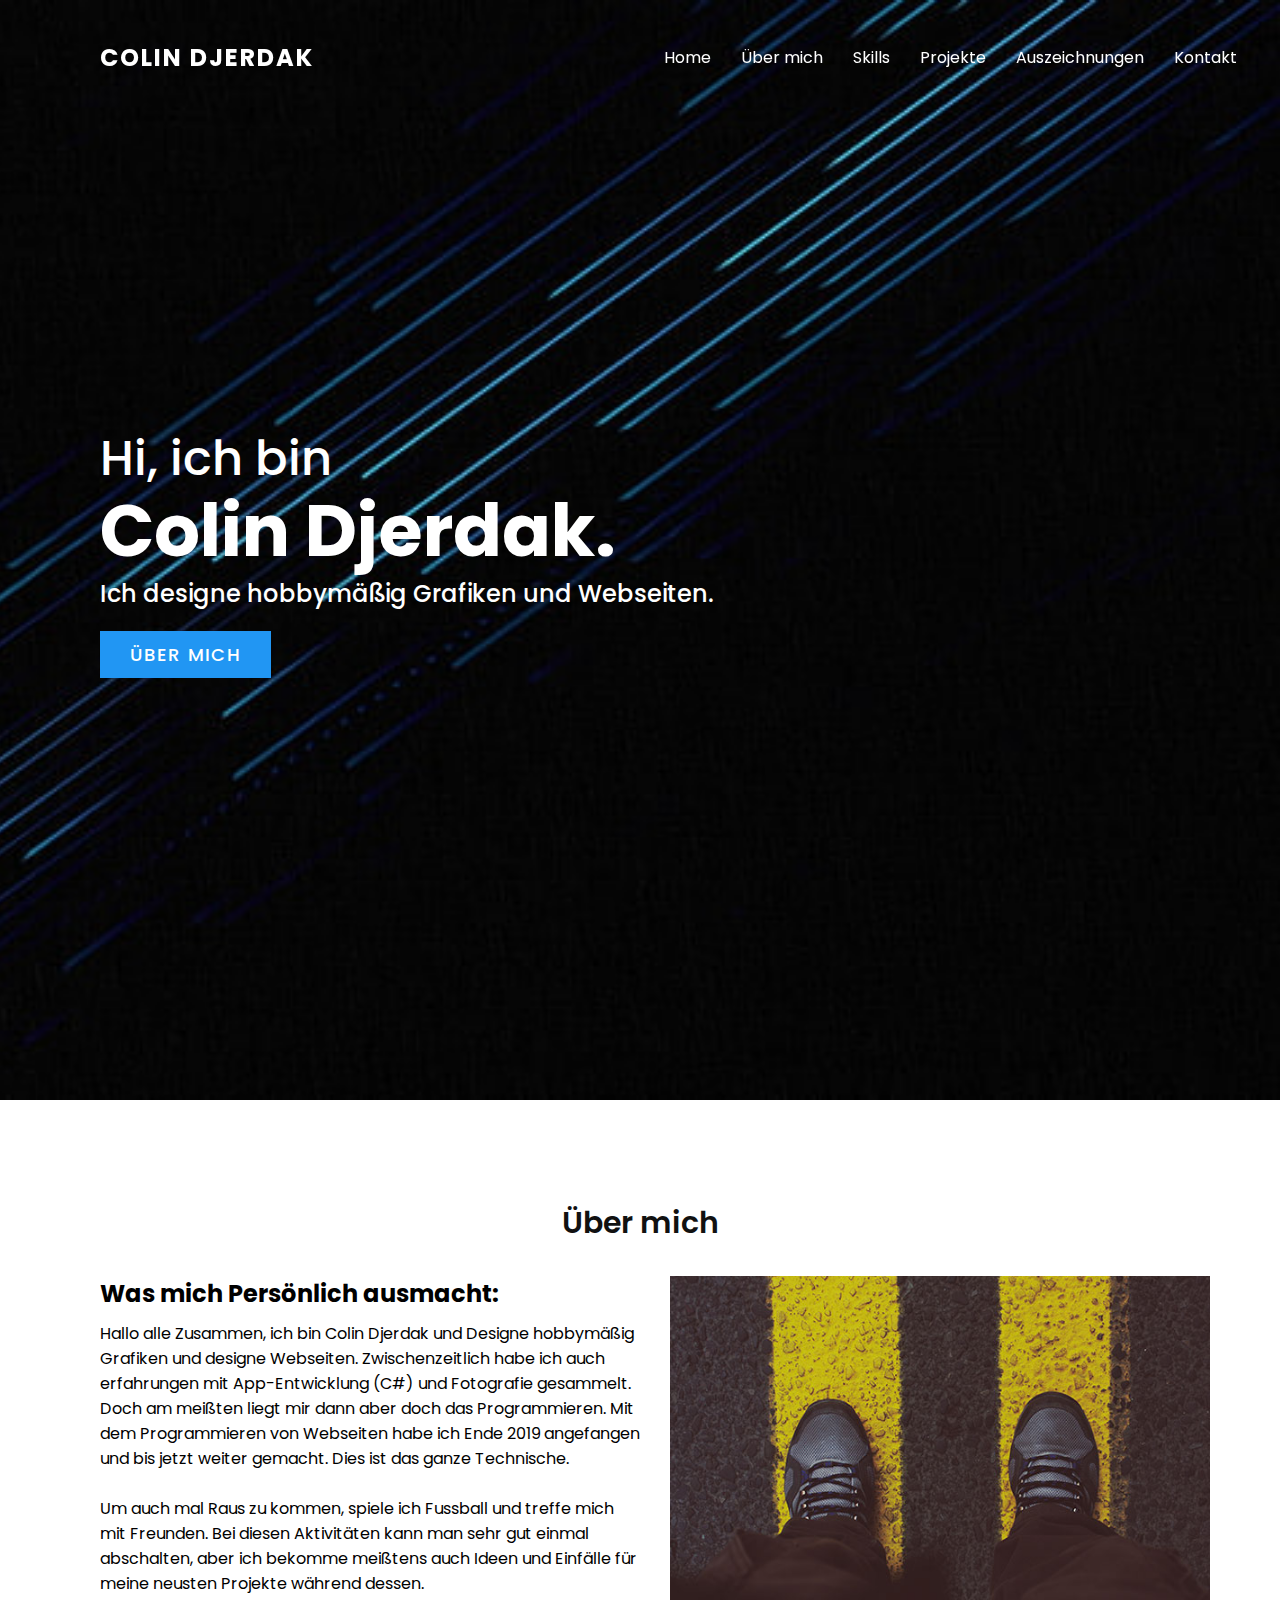
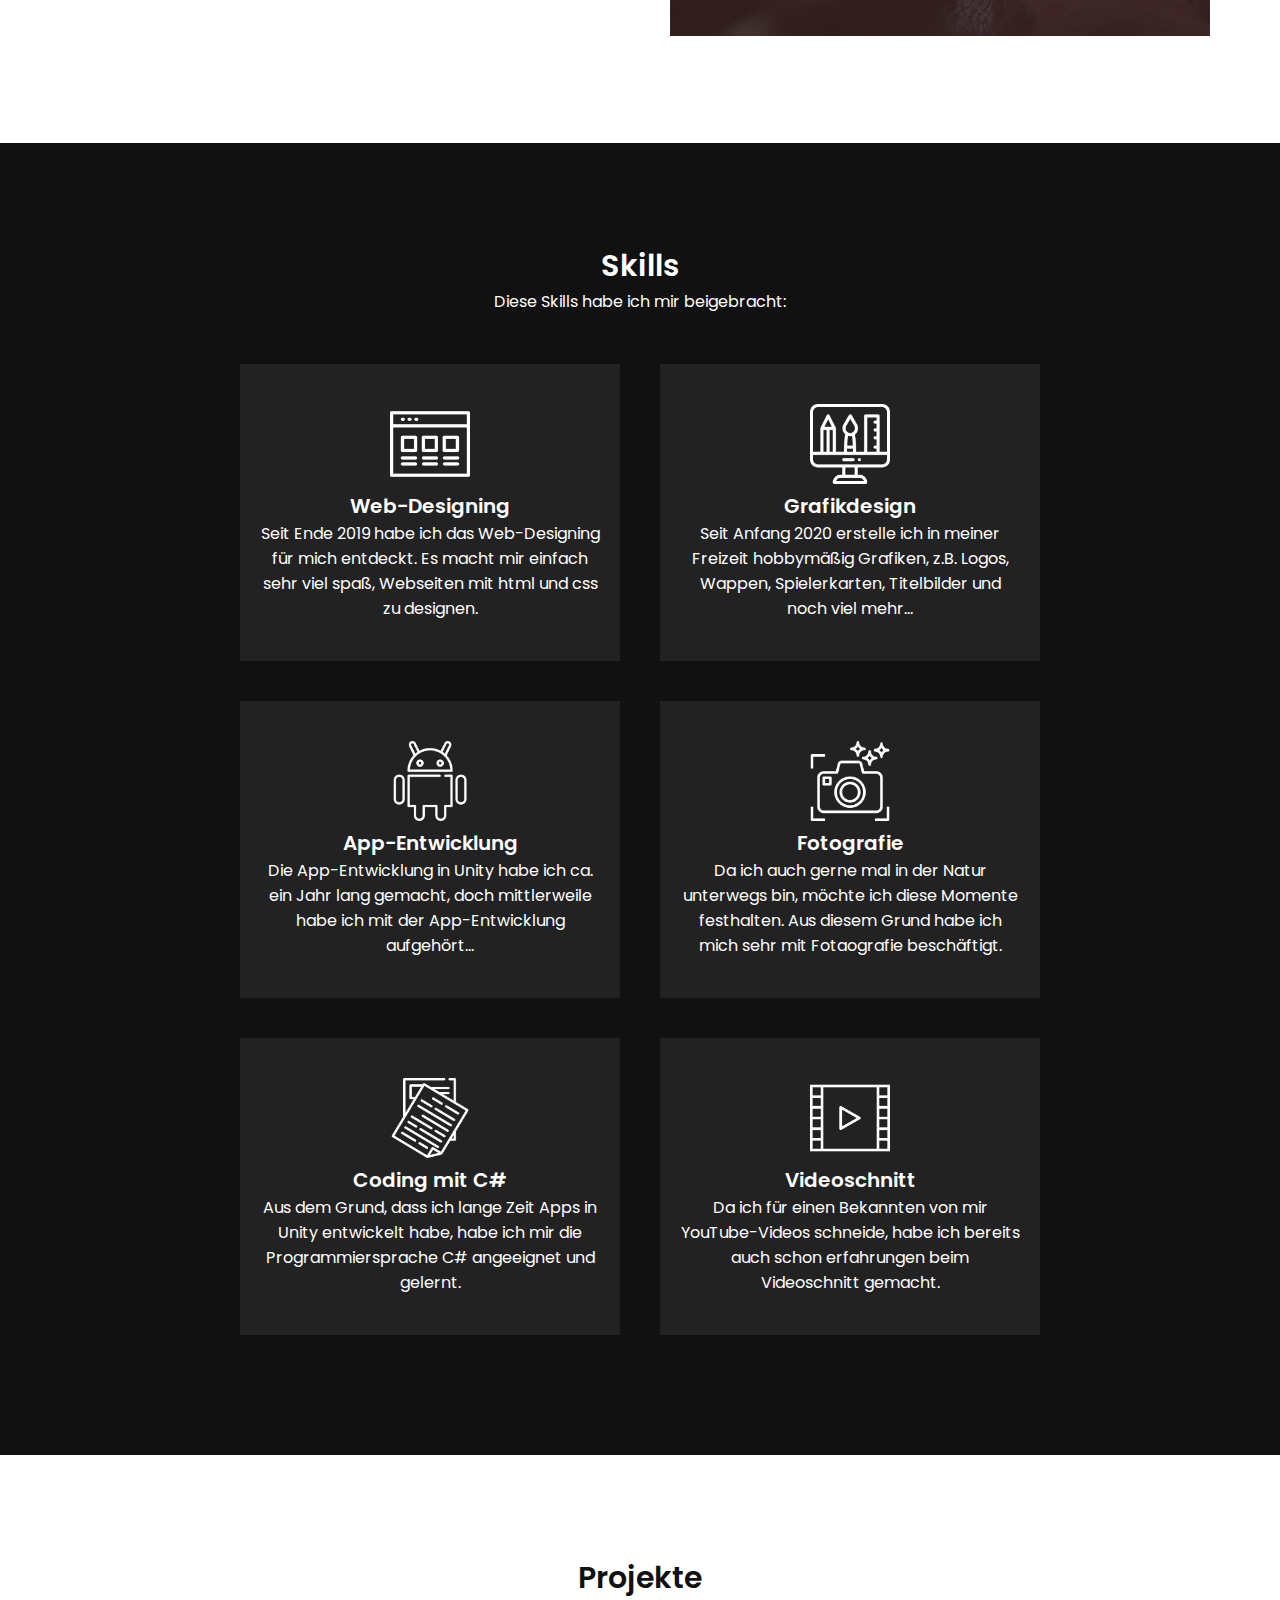
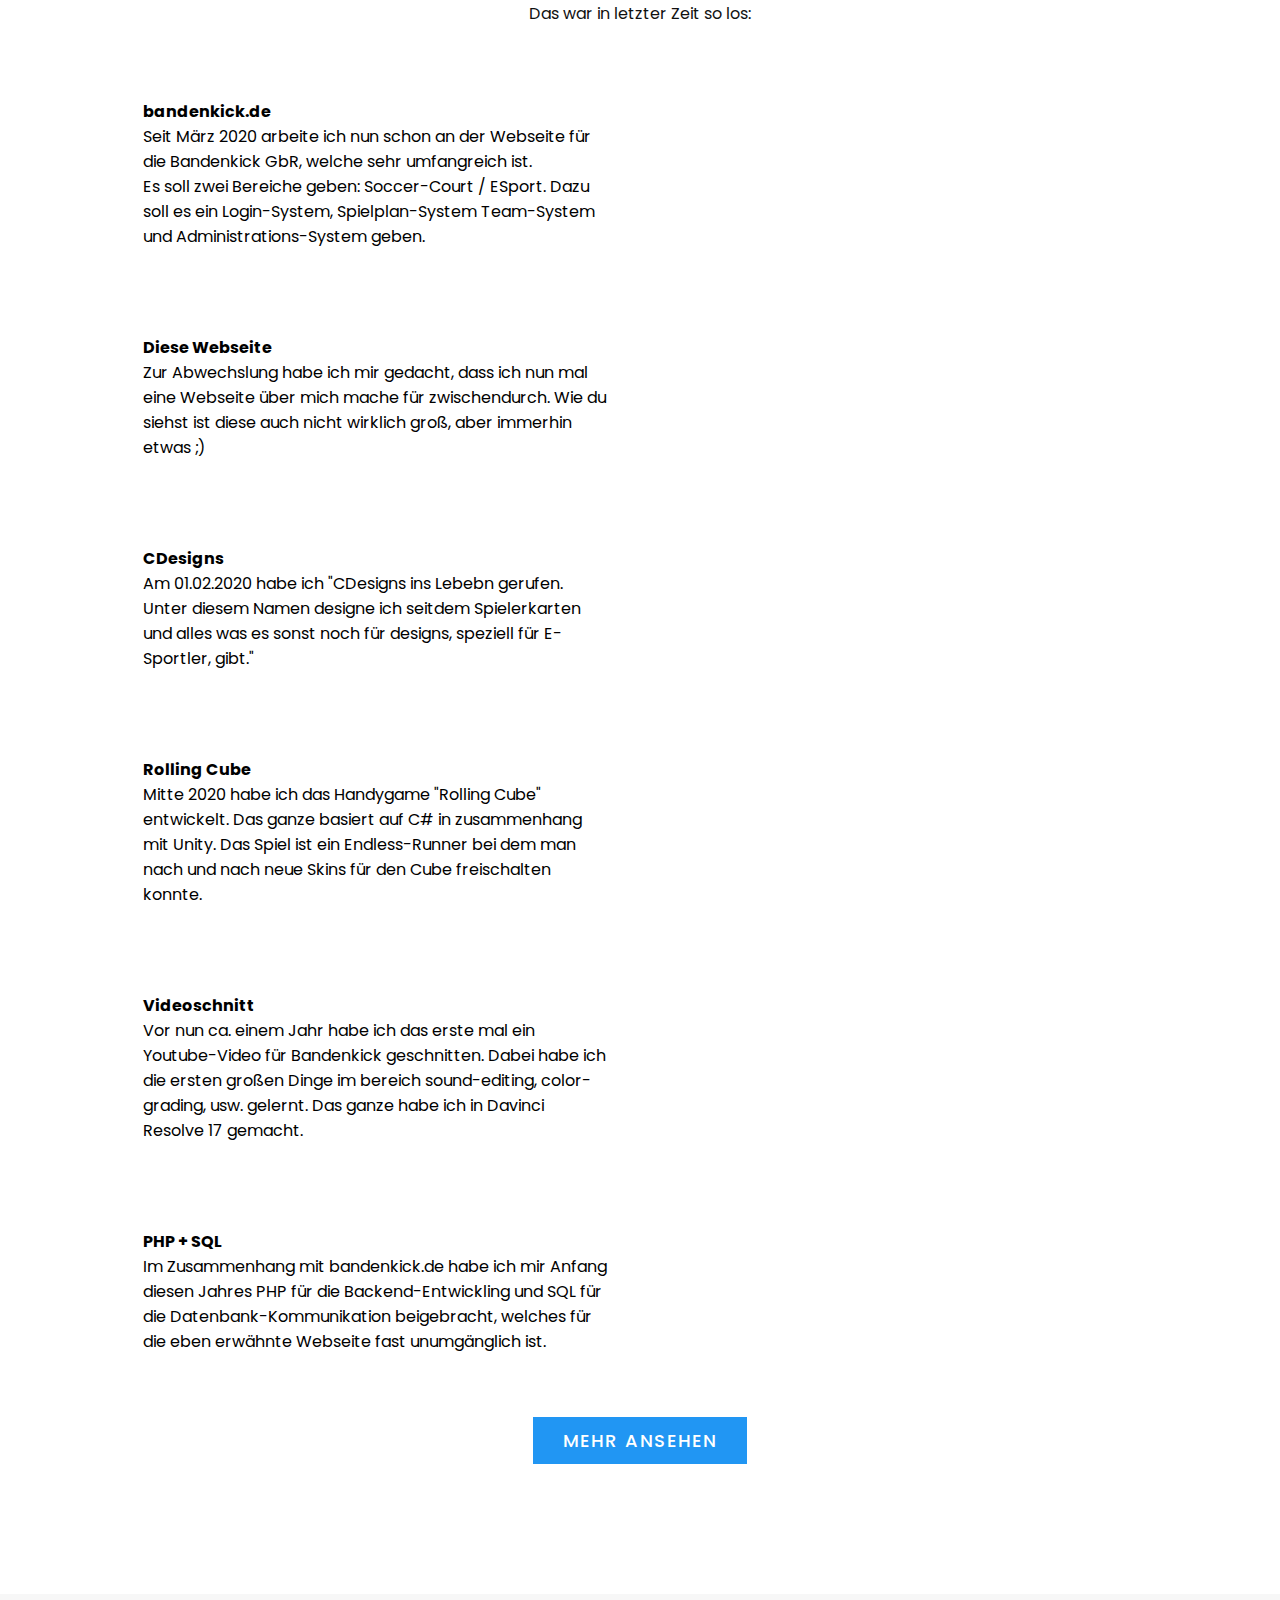
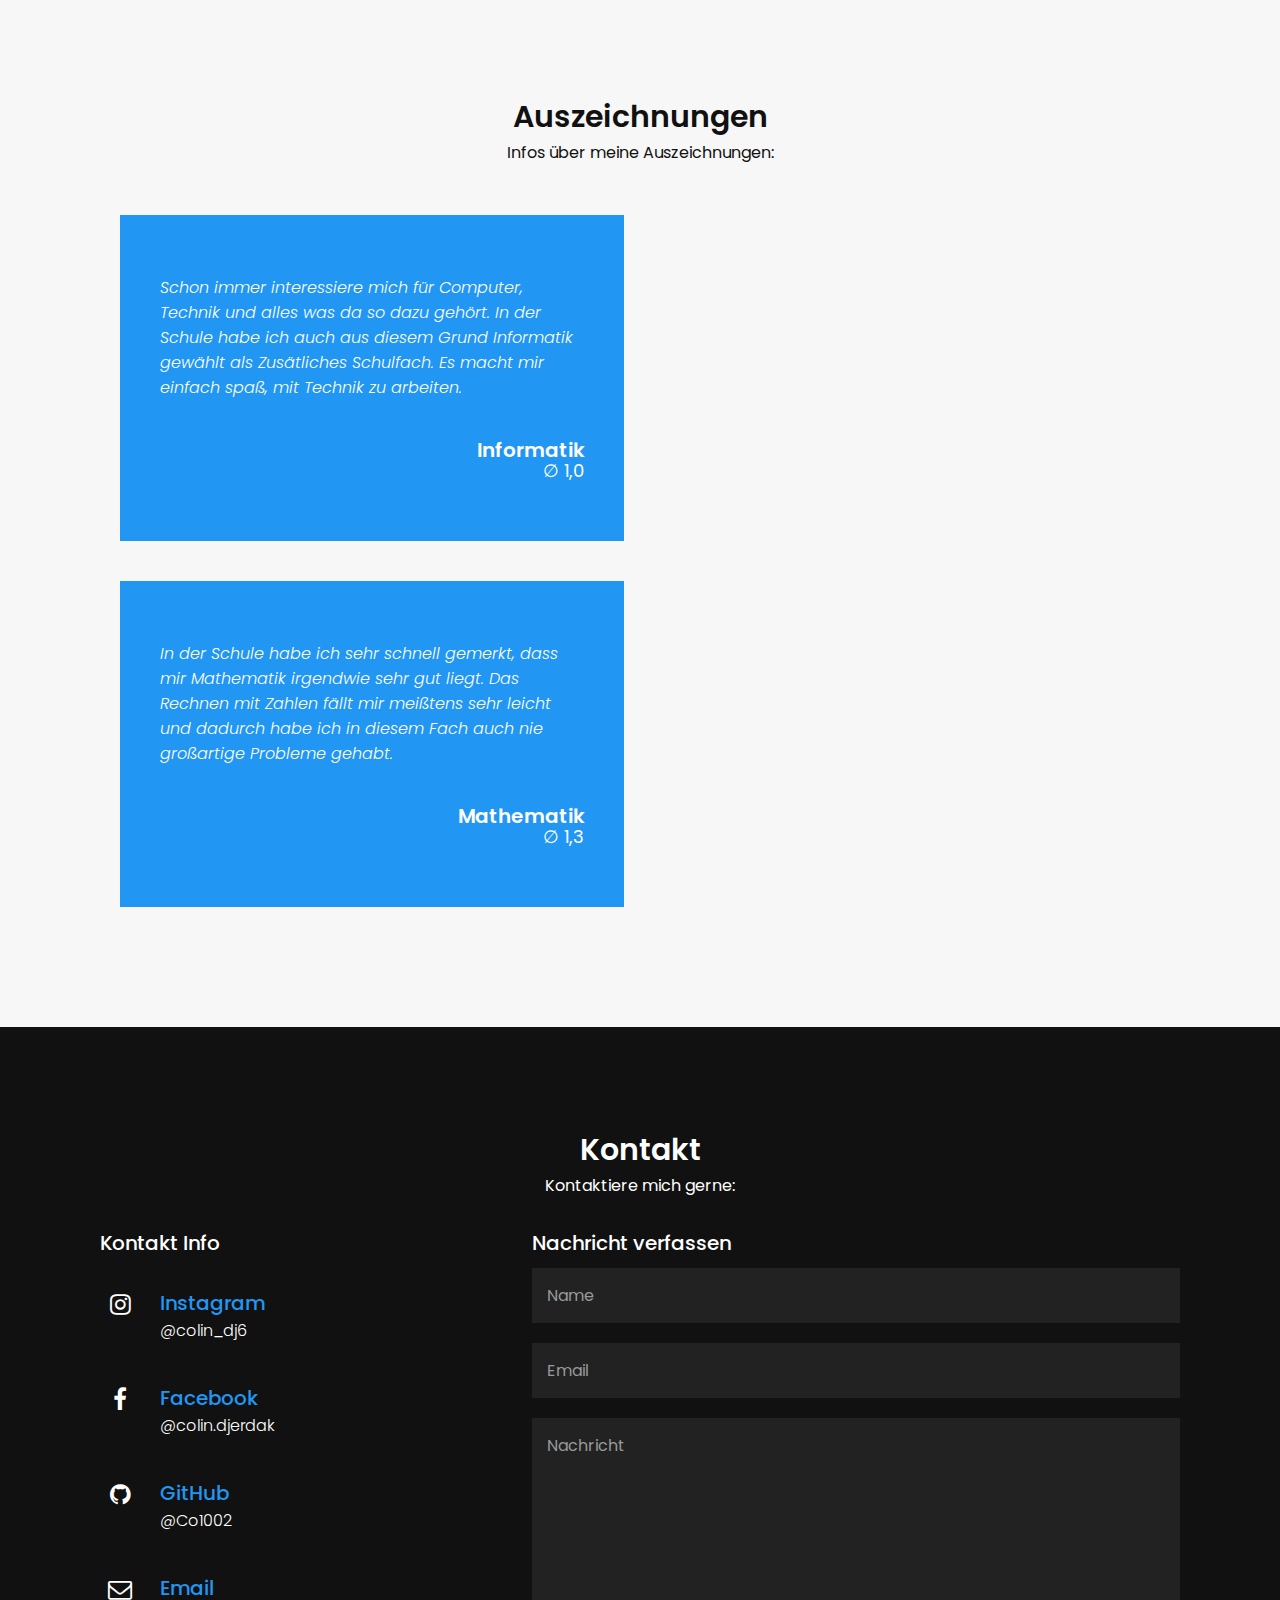
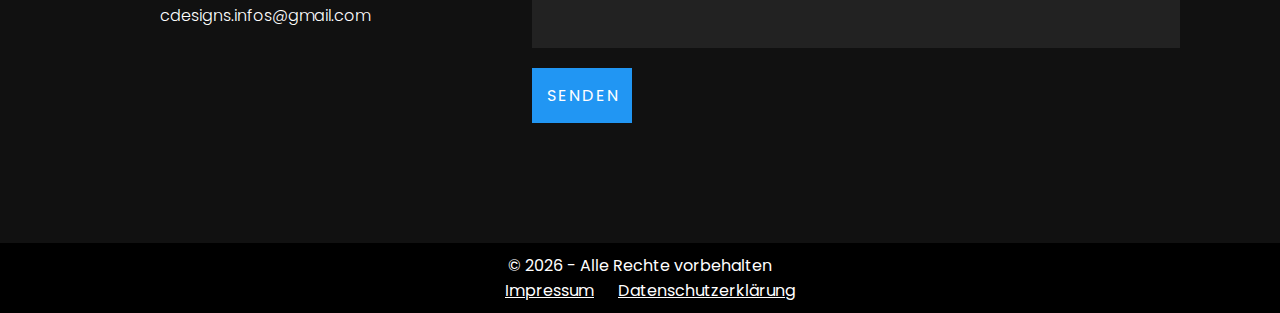
<file: index.html>
<!DOCTYPE html>

<html lang="de">

<head>
    <meta name="viewport" content="width=device-width, initial-scale=1.0">
    <meta charset="UTF-8">
    <title>CDesigns</title>
    <link rel="stylesheet" href="https://stackpath.bootstrapcdn.com/font-awesome/4.7.0/css/font-awesome.min.css" integrity="sha384-wvfXpqpZZVQGK6TAh5PVlGOfQNHSoD2xbE+QkPxCAFlNEevoEH3Sl0sibVcOQVnN" crossorigin="anonym">
    <link rel="stylesheet" href="style2.css">
    <link rel="shortcut icon" type="image/x-icon" href="Cdesigns Wappen.png">
</head>

<body>
    <header>
        <a href="#" class="logo">Colin Djerdak</a>
        <div class="toggle" onclick="toggleMenu();"></div>
        <ul class="menu">
            <li><a href="#home" onclick="toggleMenu();">Home</a></li>
            <li><a href="#about" onclick="toggleMenu();">Über mich</a></li>
            <li><a href="#services" onclick="toggleMenu();">Skills</a></li>
            <li><a href="#work" onclick="toggleMenu();">Projekte</a></li>
            <li><a href="#testimonial" onclick="toggleMenu();">Auszeichnungen</a></li>
            <li><a href="#contact" onclick="toggleMenu();">Kontakt</a></li>
        </ul>
    </header>
    <section class="banner" id="home">
        <div class="textBx">
            <h2>Hi, ich bin<br><span>Colin Djerdak.</span></h2>
            <h3>Ich designe hobbymäßig Grafiken und Webseiten.</h3>
            <a href="#about" class="btn">Über mich</a>
        </div>
    </section>
    <section class="about" id="about">
        <div class="heading">
            <h2>Über mich</h2>
        </div>
        <div class="content">
            <div class="contentBx w50">
                <h3>Was mich Persönlich ausmacht:</h3>
                <p>Hallo alle Zusammen, ich bin Colin Djerdak und Designe hobbymäßig Grafiken und designe Webseiten. Zwischenzeitlich habe ich auch erfahrungen mit App-Entwicklung (C#) und Fotografie gesammelt. Doch am meißten liegt mir dann aber doch das Programmieren. Mit dem Programmieren von Webseiten habe ich Ende 2019 angefangen und bis jetzt weiter gemacht. Dies ist das ganze Technische.<br><br>Um auch mal Raus zu kommen, spiele ich Fussball und treffe mich mit Freunden. Bei diesen Aktivitäten kann man sehr gut einmal abschalten, aber ich bekomme meißtens auch Ideen und Einfälle für meine neusten Projekte während dessen. </p>
            </div>
            <div class="w50">
                <img src="img1.jpg" class="img">
            </div>
        </div>
    </section>

    <section class="services" id="services">
        <div class="heading white">
            <h2>Skills</h2>
            <p>Diese Skills habe ich mir beigebracht:</p>
        </div>
        <div class="content">
            <div class="servicesBx">
                <img src="icon2.png">
                <h2>Web-Designing</h2>
                <p>Seit Ende 2019 habe ich das Web-Designing für mich entdeckt. Es macht mir einfach sehr viel spaß, Webseiten mit html und css zu designen.</p>
            </div>
            <div class="servicesBx">
                <img src="icon1.png">
                <h2>Grafikdesign</h2>
                <p>Seit Anfang 2020 erstelle ich in meiner Freizeit hobbymäßig Grafiken, z.B. Logos, Wappen, Spielerkarten, Titelbilder und noch viel mehr...</p>
            </div>
            <div class="servicesBx">
                <img src="icon3.png">
                <h2>App-Entwicklung</h2>
                <p>Die App-Entwicklung in Unity habe ich ca. ein Jahr lang gemacht, doch mittlerweile habe ich mit der App-Entwicklung aufgehört...</p>
            </div>
            <div class="servicesBx">
                <img src="icon4.png">
                <h2>Fotografie</h2>
                <p>Da ich auch gerne mal in der Natur unterwegs bin, möchte ich diese Momente festhalten. Aus diesem Grund habe ich mich sehr mit Fotaografie beschäftigt.</p>
            </div>
            <div class="servicesBx">
                <img src="icon5.png">
                <h2>Coding mit C#</h2>
                <p>Aus dem Grund, dass ich lange Zeit Apps in Unity entwickelt habe, habe ich mir die Programmiersprache C# angeeignet und gelernt.</p>
            </div>
            <div class="servicesBx">
                <img src="icon6.png">
                <h2>Videoschnitt</h2>
                <p>Da ich für einen Bekannten von mir YouTube-Videos schneide, habe ich bereits auch schon erfahrungen beim Videoschnitt gemacht.</p>
            </div>
        </div>
    </section>

    <section class="work" id="work">
        <div class="heading">
            <h2>Projekte</h2>
            <p>Das war in letzter Zeit so los:</p>
        </div>
        <div class="content">
            <div class="workBx">
                <h4>bandenkick.de</h4>
                <p>Seit März 2020 arbeite ich nun schon an der Webseite für die Bandenkick GbR, welche sehr umfangreich ist. <br>Es soll zwei Bereiche geben: Soccer-Court / ESport. Dazu soll es ein Login-System, Spielplan-System Team-System und Administrations-System geben.</p>
            </div>
            <br>
            <div class="workBx">
                <h4>Diese Webseite</h4>
                <p>Zur Abwechslung habe ich mir gedacht, dass ich nun mal eine Webseite über mich mache für zwischendurch. Wie du siehst ist diese auch nicht wirklich groß, aber immerhin etwas ;)</p>
            </div>
            <br>
            <div class="workBx">
                <h4>CDesigns</h4>
                <p>Am 01.02.2020 habe ich "CDesigns ins Lebebn gerufen. Unter diesem Namen designe ich seitdem Spielerkarten und alles was es sonst noch für designs, speziell für E-Sportler, gibt."</p>
            </div>
            <br>
            <div class="workBx">
                <h4>Rolling Cube</h4>
                <p>Mitte 2020 habe ich das Handygame "Rolling Cube" entwickelt. Das ganze basiert auf C# in zusammenhang mit Unity. Das Spiel ist ein Endless-Runner bei dem man nach und nach neue Skins für den Cube freischalten konnte.</p>
            </div>
            <br>
            <div class="workBx">
                <h4>Videoschnitt</h4>
                <p>Vor nun ca. einem Jahr habe ich das erste mal ein Youtube-Video für Bandenkick geschnitten. Dabei habe ich die ersten großen Dinge im bereich sound-editing, color-grading, usw. gelernt. Das ganze habe ich in Davinci Resolve 17 gemacht.</p>
            </div>
            <br>
            <div class="workBx">
                <h4>PHP + SQL</h4>
                <p>Im Zusammenhang mit bandenkick.de habe ich mir Anfang diesen Jahres PHP für die Backend-Entwickling und SQL für die Datenbank-Kommunikation beigebracht, welches für die eben erwähnte Webseite fast unumgänglich ist.</p>
            </div>
        </div>
        <div class="heading">
            <a href="http://instagram.com/cdesigns06" class="btn" target="_blank">Mehr Ansehen</a>
        </div>
    </section>

    <section class="testimonial" id="testimonial">
        <div class="heading">
            <h2>Auszeichnungen</h2>
            <p>Infos über meine Auszeichnungen:</p>
        </div>
        <div class="content">
            <div class="testimonialBx">
                <p>Schon immer interessiere mich für Computer, Technik und alles was da so dazu gehört. In der Schule habe ich auch aus diesem Grund Informatik gewählt als Zusätliches Schulfach. Es macht mir einfach spaß, mit Technik zu arbeiten.</p>
                <h3>Informatik<br><span>&empty; 1,0</span></h3>
            </div>
            <div class="testimonialBx">
                <p>In der Schule habe ich sehr schnell gemerkt, dass mir Mathematik irgendwie sehr gut liegt. Das Rechnen mit Zahlen fällt mir meißtens sehr leicht und dadurch habe ich in diesem Fach auch nie großartige Probleme gehabt.</p>
                <h3>Mathematik<br><span>&empty; 1,3</span></h3>
            </div>
        </div>
    </section>

    <section class="contact" id="contact">
        <div class="heading white">
            <h2>Kontakt</h2>
            <p>Kontaktiere mich gerne:</p>
        </div>
        <div class="content">
            <div class="contactInfo">
                <h3>Kontakt Info</h3>
                <div class="contactInfoBx">
                    <div class="box">
                        <div class="icon">
                            <i class="fa fa-instagram"></i>
                        </div>
                        <div class="text">
                            <h3>Instagram</h3>
                            <p>@colin_dj6</p>
                        </div>
                    </div>
                    <div class="box">
                        <div class="icon">
                            <i class="fa fa-facebook"></i>
                        </div>
                        <div class="text">
                            <h3>Facebook</h3>
                            <p>@colin.djerdak</p>
                        </div>
                    </div>
                    <div class="box">
                        <div class="icon">
                            <i class="fa fa-github"></i>
                        </div>
                        <div class="text">
                            <h3>GitHub</h3>
                            <p>@Co1002</p>
                        </div>
                    </div>
                    <div class="box">
                        <div class="icon">
                            <i class="fa fa-envelope-o"></i>
                        </div>
                        <div class="text">
                            <h3>Email</h3>
                            <p>cdesigns.infos@gmail.com</p>
                        </div>
                    </div>
                </div>
            </div>
            <div class="formBx">
                <form>
                    <h3>Nachricht verfassen</h3>
                    <input type="text" name="" placeholder="Name">
                    <input type="email" name="" placeholder="Email">
                    <textarea placeholder="Nachricht"></textarea>
                    <input type="submit" value="Senden">
                </form>
            </div>
        </div>
    </section>

    <div class="copyright">
        <P>&copy; <script>document.write( new Date().getFullYear() );</script> - Alle Rechte vorbehalten <br> <a id="cr" href="impressum2.html">Impressum</a> <a id="cr" href="datenschutz2.html">Datenschutzerklärung</a></P>
    </div>
    <script type="text/javascript">
        window.addEventListener('scroll', function(){
            var header = document.querySelector('header');
            header.classList.toggle('sticky', window.scrollY > 0);
        });

        function toggleMenu(){
            var menuToggle = document.querySelector('.toggle');
            var menu = document.querySelector('.menu');
            menuToggle.classList.toggle('active');
            menu.classList.toggle('active');
        }
    </script>
</body>

</html>
</file>
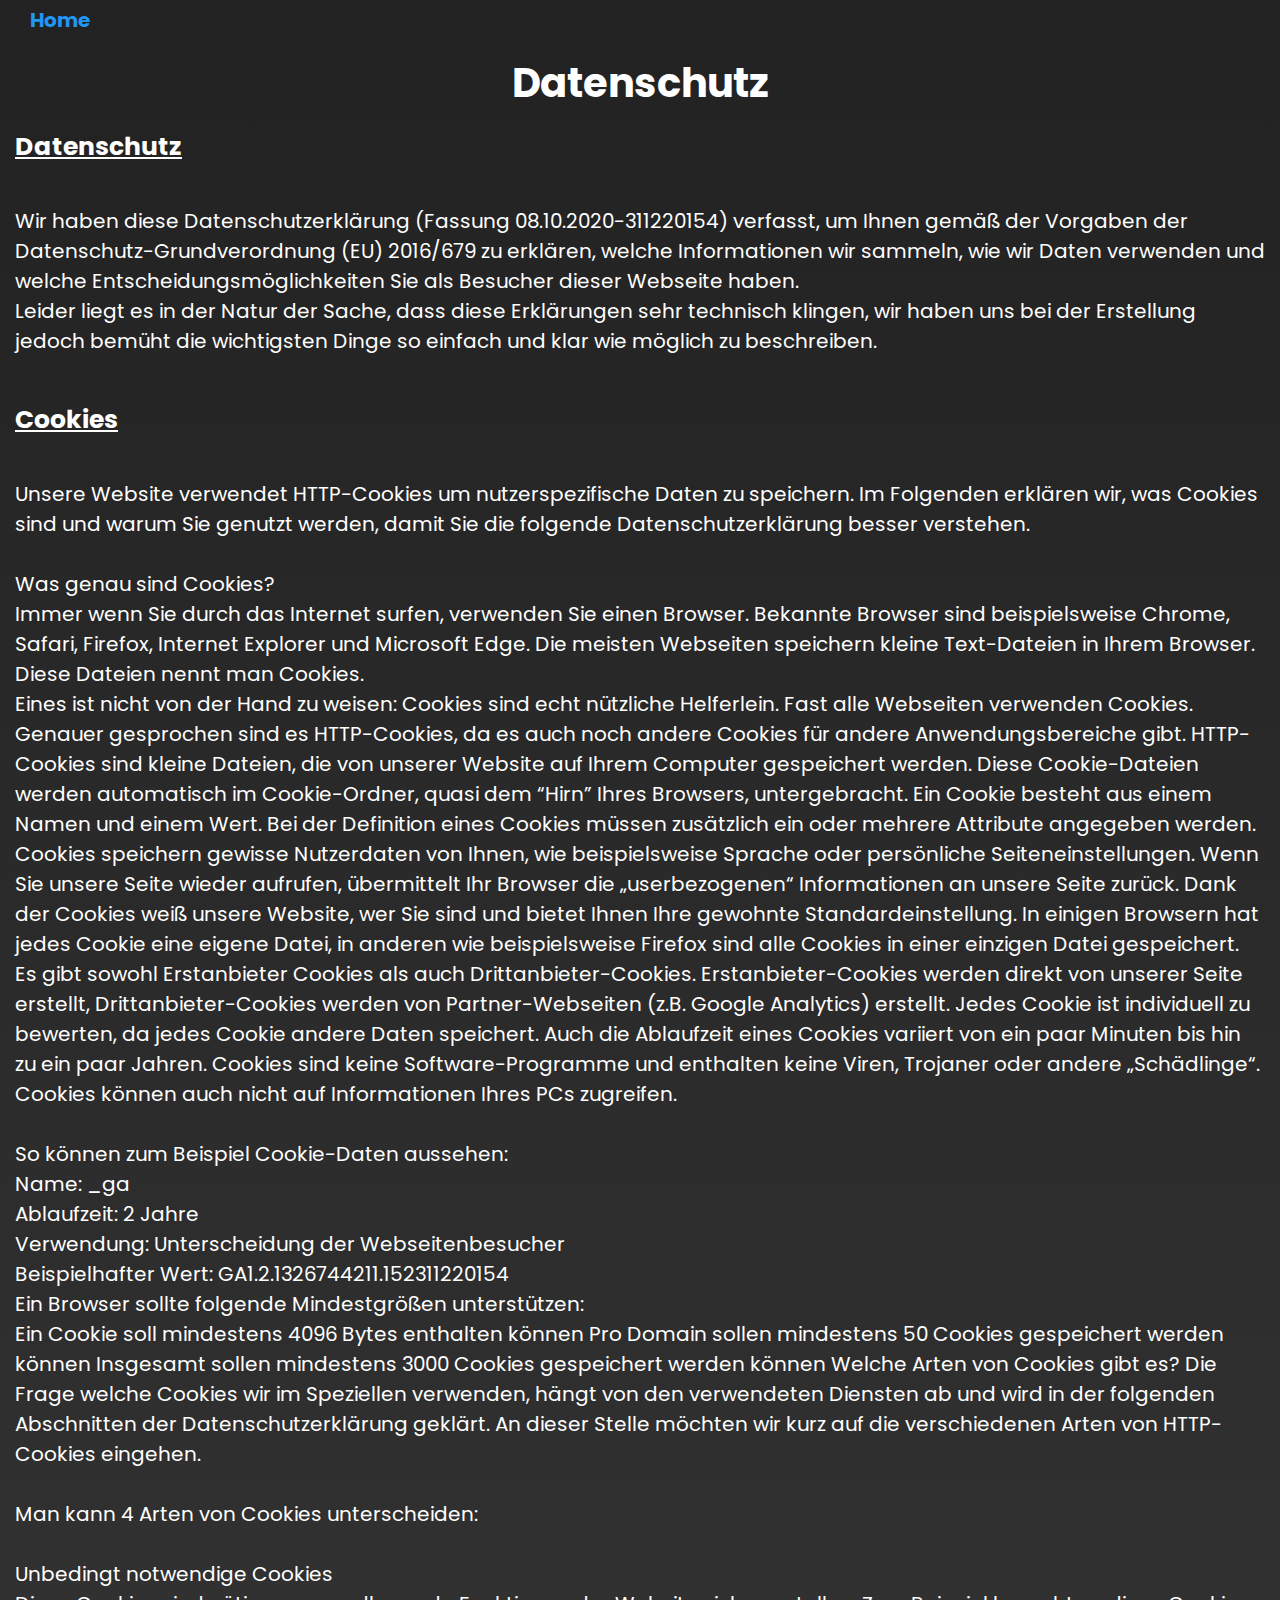
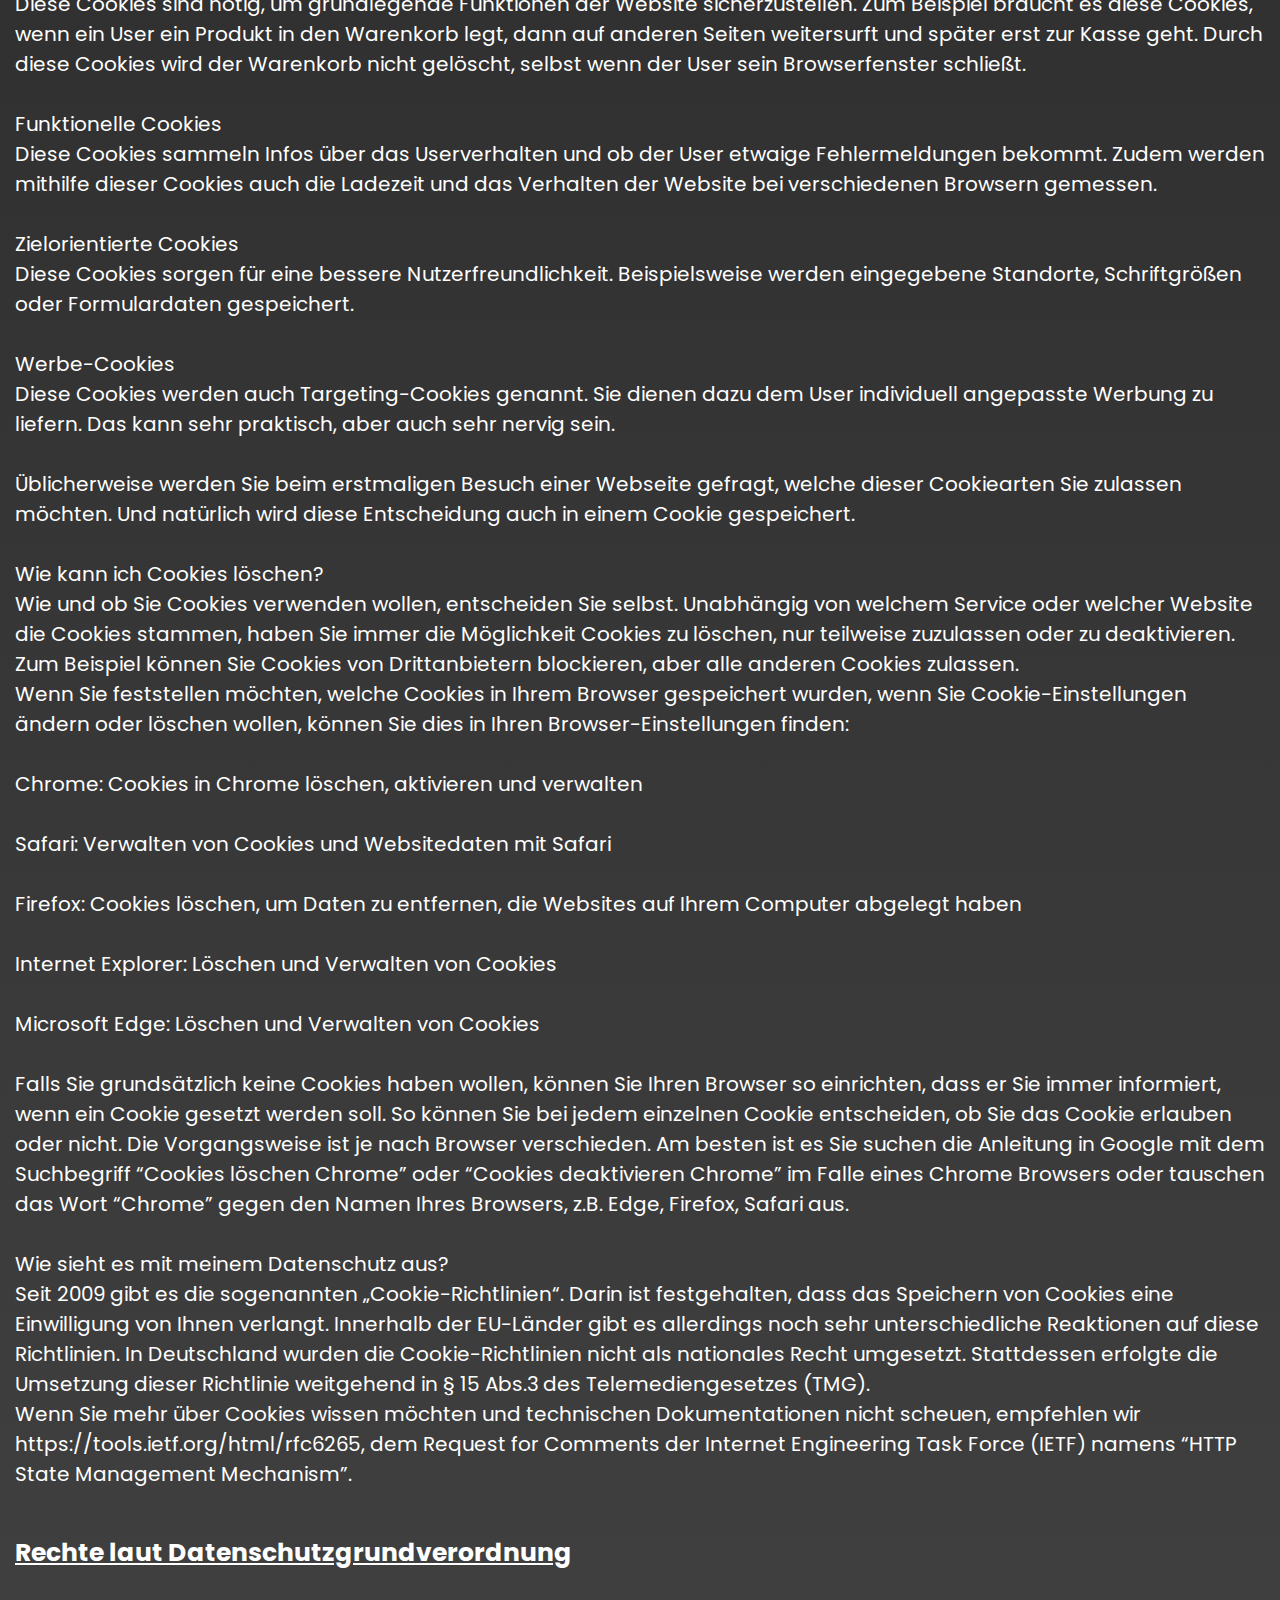
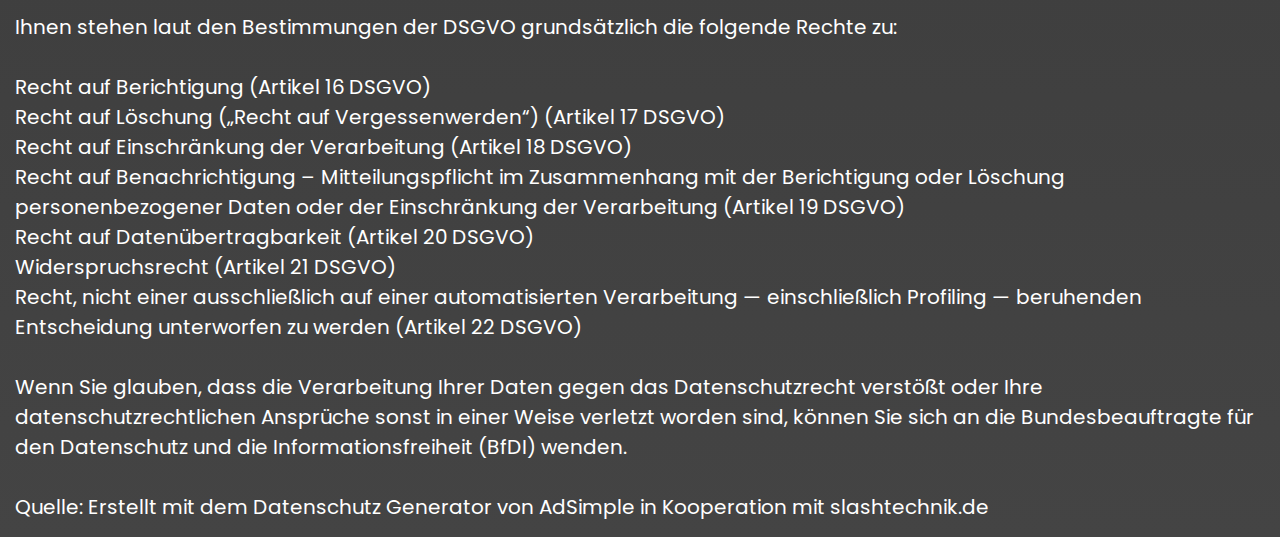
<file: datenschutz2.html>
<!DOCTYPE html>

<html lang="de">

    <head>
        <meta name="viewport" content="width=device-width, initial-scale=1.0">
        <meta charset="UTF-8">
        <title>CDesigns</title>
        <link rel="stylesheet" href="datenschutz2.css">
        <link rel="shortcut icon" type="image/x-icon" href="Cdesigns Wappen.png">
    </head>

    <body>
        <h2><a href="/">Home</a></h2>
        <h1>Datenschutz</h1>

        <h2 id="link">Datenschutz</h2><br>
        <p>Wir haben diese Datenschutzerklärung (Fassung 08.10.2020-311220154) verfasst, um Ihnen gemäß der Vorgaben der Datenschutz-Grundverordnung (EU) 2016/679 zu erklären, welche Informationen wir sammeln, wie wir Daten verwenden und welche Entscheidungsmöglichkeiten Sie als Besucher dieser Webseite haben.<br>
        
        Leider liegt es in der Natur der Sache, dass diese Erklärungen sehr technisch klingen, wir haben uns bei der Erstellung jedoch bemüht die wichtigsten Dinge so einfach und klar wie möglich zu beschreiben.<br><br></body></p>
        
        <h2 id="link">Cookies</h2><br>
        <p>Unsere Website verwendet HTTP-Cookies um nutzerspezifische Daten zu speichern.
        Im Folgenden erklären wir, was Cookies sind und warum Sie genutzt werden, damit Sie die folgende Datenschutzerklärung besser verstehen.<br><br>
        
        Was genau sind Cookies?<br>
        Immer wenn Sie durch das Internet surfen, verwenden Sie einen Browser. Bekannte Browser sind beispielsweise Chrome, Safari, Firefox, Internet Explorer und Microsoft Edge. Die meisten Webseiten speichern kleine Text-Dateien in Ihrem Browser. Diese Dateien nennt man Cookies.<br>
        
        Eines ist nicht von der Hand zu weisen: Cookies sind echt nützliche Helferlein. Fast alle Webseiten verwenden Cookies. Genauer gesprochen sind es HTTP-Cookies, da es auch noch andere Cookies für andere Anwendungsbereiche gibt. HTTP-Cookies sind kleine Dateien, die von unserer Website auf Ihrem Computer gespeichert werden. Diese Cookie-Dateien werden automatisch im Cookie-Ordner, quasi dem “Hirn” Ihres Browsers, untergebracht. Ein Cookie besteht aus einem Namen und einem Wert. Bei der Definition eines Cookies müssen zusätzlich ein oder mehrere Attribute angegeben werden.<br>
        
        Cookies speichern gewisse Nutzerdaten von Ihnen, wie beispielsweise Sprache oder persönliche Seiteneinstellungen. Wenn Sie unsere Seite wieder aufrufen, übermittelt Ihr Browser die „userbezogenen“ Informationen an unsere Seite zurück. Dank der Cookies weiß unsere Website, wer Sie sind und bietet Ihnen Ihre gewohnte Standardeinstellung. In einigen Browsern hat jedes Cookie eine eigene Datei, in anderen wie beispielsweise Firefox sind alle Cookies in einer einzigen Datei gespeichert.<br>
        
        Es gibt sowohl Erstanbieter Cookies als auch Drittanbieter-Cookies. Erstanbieter-Cookies werden direkt von unserer Seite erstellt, Drittanbieter-Cookies werden von Partner-Webseiten (z.B. Google Analytics) erstellt. Jedes Cookie ist individuell zu bewerten, da jedes Cookie andere Daten speichert. Auch die Ablaufzeit eines Cookies variiert von ein paar Minuten bis hin zu ein paar Jahren. Cookies sind keine Software-Programme und enthalten keine Viren, Trojaner oder andere „Schädlinge“. Cookies können auch nicht auf Informationen Ihres PCs zugreifen.<br><br>
        
        So können zum Beispiel Cookie-Daten aussehen:<br>
        
        Name: _ga<br>
        Ablaufzeit: 2 Jahre<br>
        Verwendung: Unterscheidung der Webseitenbesucher<br>
        Beispielhafter Wert: GA1.2.1326744211.152311220154<br>
        Ein Browser sollte folgende Mindestgrößen unterstützen:<br>
        
        Ein Cookie soll mindestens 4096 Bytes enthalten können
        Pro Domain sollen mindestens 50 Cookies gespeichert werden können
        Insgesamt sollen mindestens 3000 Cookies gespeichert werden können
        Welche Arten von Cookies gibt es?
        Die Frage welche Cookies wir im Speziellen verwenden, hängt von den verwendeten Diensten ab und wird in der folgenden Abschnitten der Datenschutzerklärung geklärt. An dieser Stelle möchten wir kurz auf die verschiedenen Arten von HTTP-Cookies eingehen.<br><br>
        
        Man kann 4 Arten von Cookies unterscheiden:<br><br>
        
        Unbedingt notwendige Cookies<br>
        Diese Cookies sind nötig, um grundlegende Funktionen der Website sicherzustellen. Zum Beispiel braucht es diese Cookies, wenn ein User ein Produkt in den Warenkorb legt, dann auf anderen Seiten weitersurft und später erst zur Kasse geht. Durch diese Cookies wird der Warenkorb nicht gelöscht, selbst wenn der User sein Browserfenster schließt.<br><br>
        
        Funktionelle Cookies<br>
        Diese Cookies sammeln Infos über das Userverhalten und ob der User etwaige Fehlermeldungen bekommt. Zudem werden mithilfe dieser Cookies auch die Ladezeit und das Verhalten der Website bei verschiedenen Browsern gemessen.<br><br>
        
        Zielorientierte Cookies<br>
        Diese Cookies sorgen für eine bessere Nutzerfreundlichkeit. Beispielsweise werden eingegebene Standorte, Schriftgrößen oder Formulardaten gespeichert.<br><br>
        
        Werbe-Cookies<br>
        Diese Cookies werden auch Targeting-Cookies genannt. Sie dienen dazu dem User individuell angepasste Werbung zu liefern. Das kann sehr praktisch, aber auch sehr nervig sein.<br><br>
        
        Üblicherweise werden Sie beim erstmaligen Besuch einer Webseite gefragt, welche dieser Cookiearten Sie zulassen möchten. Und natürlich wird diese Entscheidung auch in einem Cookie gespeichert.<br><br>
        
        Wie kann ich Cookies löschen?<br>
        Wie und ob Sie Cookies verwenden wollen, entscheiden Sie selbst. Unabhängig von welchem Service oder welcher Website die Cookies stammen, haben Sie immer die Möglichkeit Cookies zu löschen, nur teilweise zuzulassen oder zu deaktivieren. Zum Beispiel können Sie Cookies von Drittanbietern blockieren, aber alle anderen Cookies zulassen.<br>
        
        Wenn Sie feststellen möchten, welche Cookies in Ihrem Browser gespeichert wurden, wenn Sie Cookie-Einstellungen ändern oder löschen wollen, können Sie dies in Ihren Browser-Einstellungen finden:<br><br>
        
        Chrome: Cookies in Chrome löschen, aktivieren und verwalten<br><br>
        
        Safari: Verwalten von Cookies und Websitedaten mit Safari<br><br>
        
        Firefox: Cookies löschen, um Daten zu entfernen, die Websites auf Ihrem Computer abgelegt haben<br><br>
        
        Internet Explorer: Löschen und Verwalten von Cookies<br><br>
        
        Microsoft Edge: Löschen und Verwalten von Cookies<br><br>
        
        Falls Sie grundsätzlich keine Cookies haben wollen, können Sie Ihren Browser so einrichten, dass er Sie immer informiert, wenn ein Cookie gesetzt werden soll. So können Sie bei jedem einzelnen Cookie entscheiden, ob Sie das Cookie erlauben oder nicht. Die Vorgangsweise ist je nach Browser verschieden. Am besten ist es Sie suchen die Anleitung in Google mit dem Suchbegriff “Cookies löschen Chrome” oder “Cookies deaktivieren Chrome” im Falle eines Chrome Browsers oder tauschen das Wort “Chrome” gegen den Namen Ihres Browsers, z.B. Edge, Firefox, Safari aus.<br><br>
        
        Wie sieht es mit meinem Datenschutz aus?<br>
        Seit 2009 gibt es die sogenannten „Cookie-Richtlinien“. Darin ist festgehalten, dass das Speichern von Cookies eine Einwilligung von Ihnen verlangt. Innerhalb der EU-Länder gibt es allerdings noch sehr unterschiedliche Reaktionen auf diese Richtlinien. In Deutschland wurden die Cookie-Richtlinien nicht als nationales Recht umgesetzt. Stattdessen erfolgte die Umsetzung dieser Richtlinie weitgehend in § 15 Abs.3 des Telemediengesetzes (TMG).<br>
        
        Wenn Sie mehr über Cookies wissen möchten und technischen Dokumentationen nicht scheuen, empfehlen wir https://tools.ietf.org/html/rfc6265, dem Request for Comments der Internet Engineering Task Force (IETF) namens “HTTP State Management Mechanism”.<br><br></p>
        
        <h2 id="link">Rechte laut Datenschutzgrundverordnung</h2><br>
        <p>Ihnen stehen laut den Bestimmungen der DSGVO grundsätzlich die folgende Rechte zu:<br><br>
        
        Recht auf Berichtigung (Artikel 16 DSGVO)<br>
        Recht auf Löschung („Recht auf Vergessenwerden“) (Artikel 17 DSGVO)<br>
        Recht auf Einschränkung der Verarbeitung (Artikel 18 DSGVO)<br>
        Recht auf Benachrichtigung – Mitteilungspflicht im Zusammenhang mit der Berichtigung oder Löschung personenbezogener Daten oder der Einschränkung der Verarbeitung (Artikel 19 DSGVO)<br>
        Recht auf Datenübertragbarkeit (Artikel 20 DSGVO)<br>
        Widerspruchsrecht (Artikel 21 DSGVO)<br>
        Recht, nicht einer ausschließlich auf einer automatisierten Verarbeitung — einschließlich Profiling — beruhenden Entscheidung unterworfen zu werden (Artikel 22 DSGVO)<br><br>
        Wenn Sie glauben, dass die Verarbeitung Ihrer Daten gegen das Datenschutzrecht verstößt oder Ihre datenschutzrechtlichen Ansprüche sonst in einer Weise verletzt worden sind, können Sie sich an die Bundesbeauftragte für den Datenschutz und die Informationsfreiheit (BfDI) wenden.<br><br>
        
        Quelle: Erstellt mit dem Datenschutz Generator von AdSimple in Kooperation mit slashtechnik.de</p>
    </body>
</html>
</file>
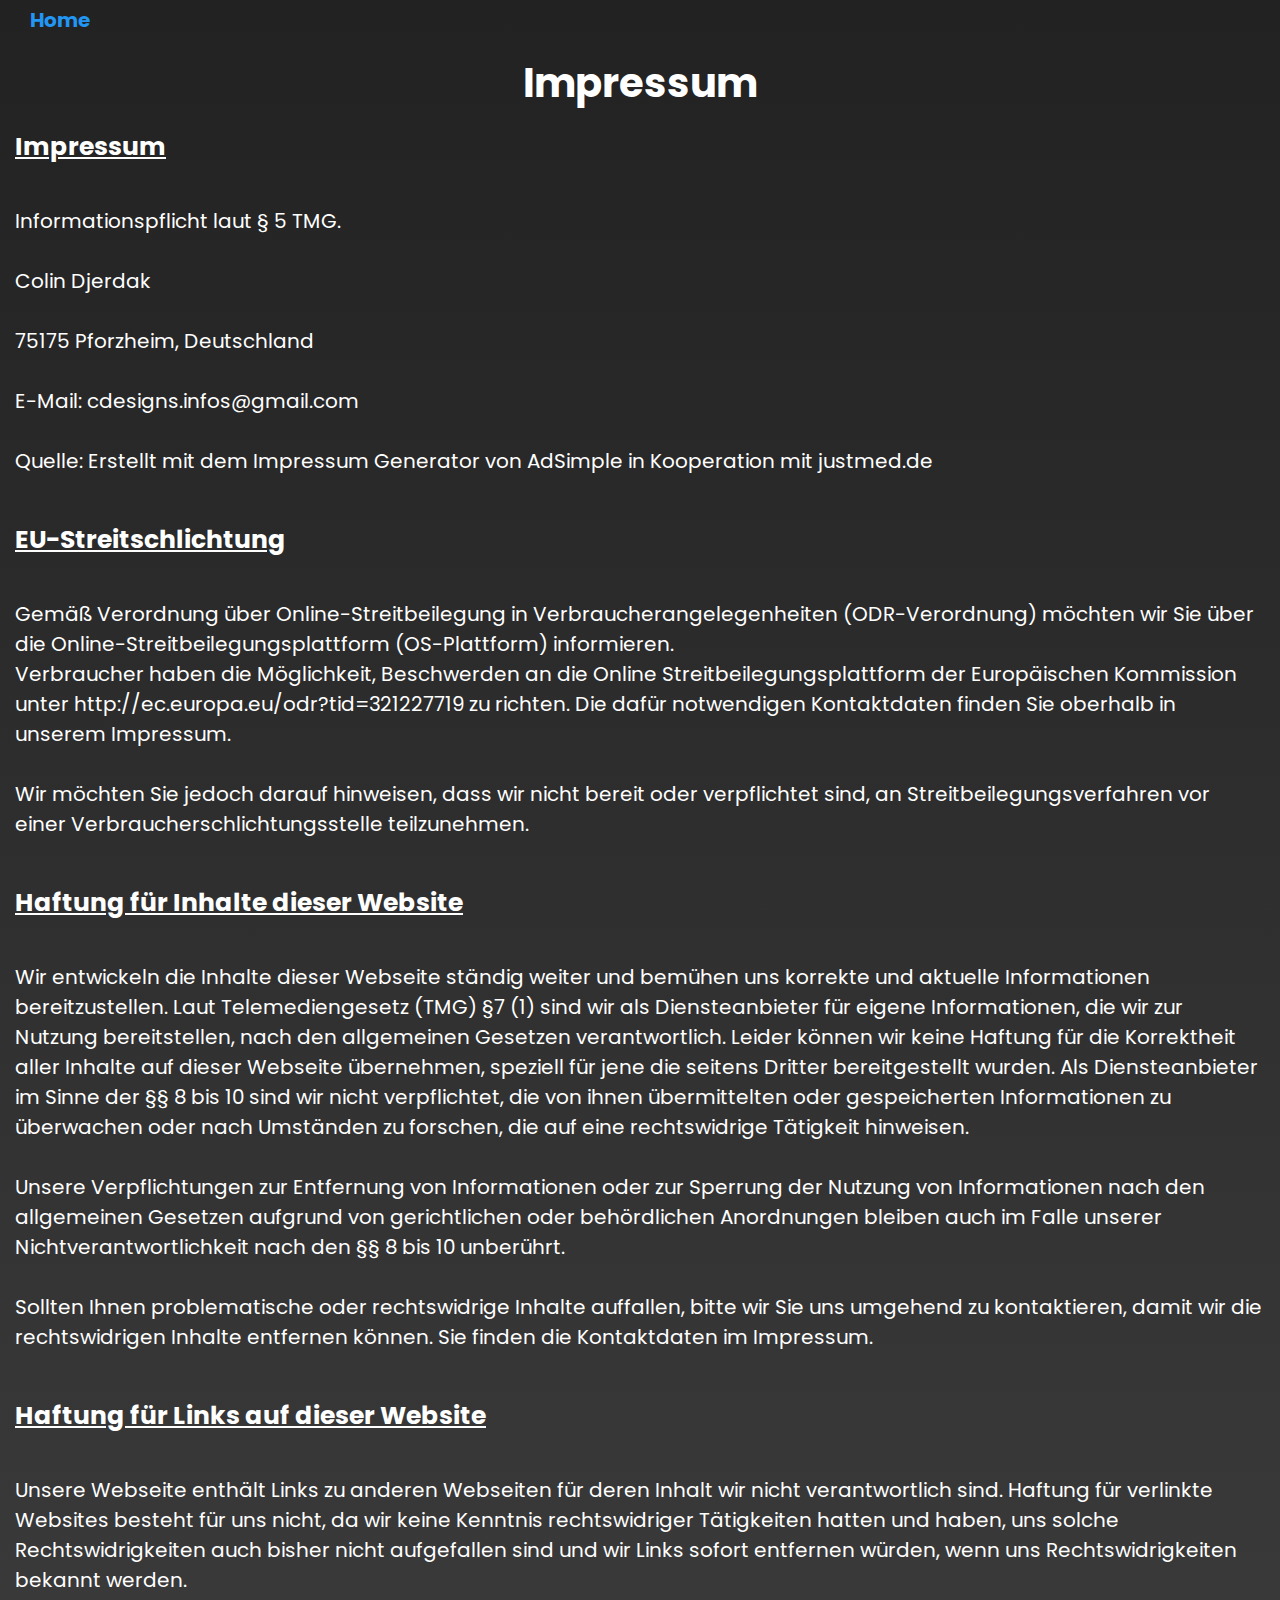
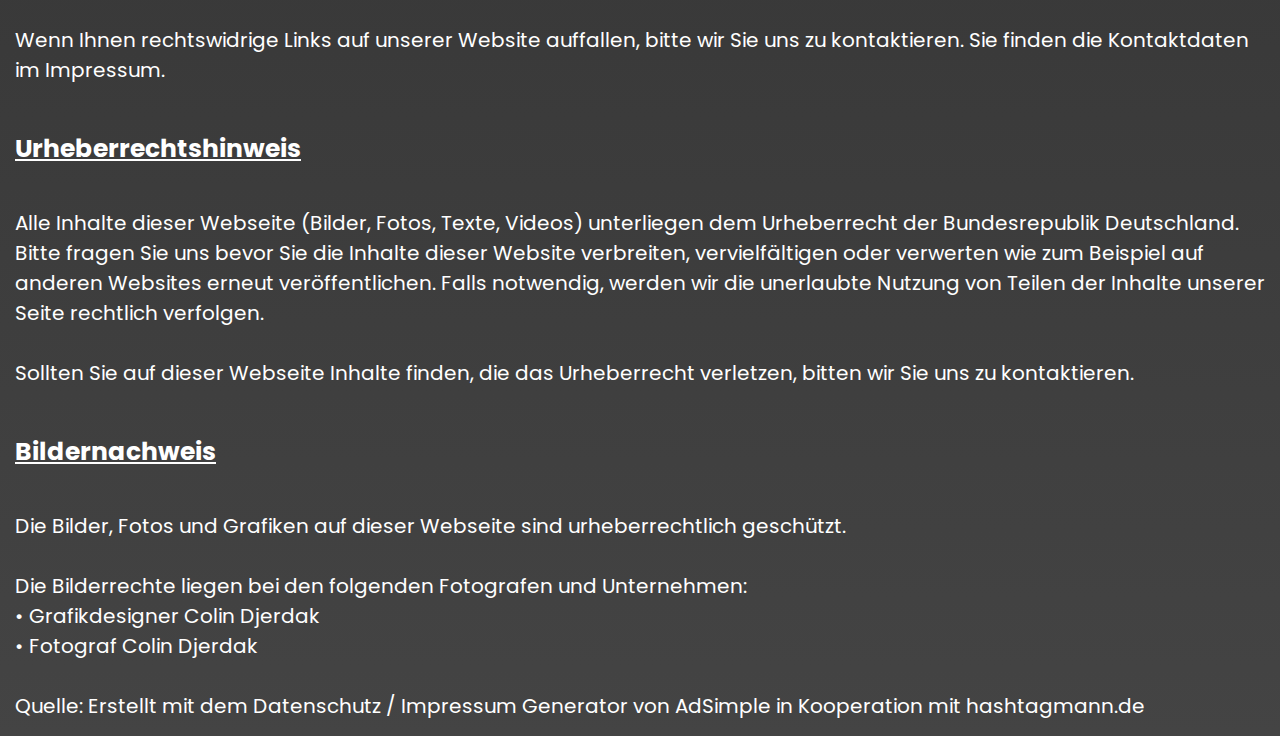
<file: impressum2.html>
<!DOCTYPE html>

<html lang="de">

    <head>
        <meta name="viewport" content="width=device-width, initial-scale=1.0">
        <meta charset="UTF-8">
        <title>CDesigns</title>
        <link rel="stylesheet" href="impressum2.css">
        <link rel="shortcut icon" type="image/x-icon" href="Cdesigns Wappen.png">
    </head>

    <body>
        <h2><a href="/">Home</a></h2>
        <h1>Impressum</h1>

        <h2 id="link">Impressum</h2><br>
        <p>Informationspflicht laut § 5     TMG. <br><br>
            Colin Djerdak <br><br>

            75175 Pforzheim,
            Deutschland <br><br>
            
            E-Mail: cdesigns.infos@gmail.com <br><br>
            
            Quelle: Erstellt mit dem Impressum Generator von AdSimple in Kooperation mit justmed.de<br><br></body></p>
        
        <h2 id="link">EU-Streitschlichtung</h2><br>
        <p>Gemäß Verordnung über Online-Streitbeilegung in Verbraucherangelegenheiten (ODR-Verordnung) möchten wir Sie über die Online-Streitbeilegungsplattform (OS-Plattform) informieren.<br>
            Verbraucher haben die Möglichkeit, Beschwerden an die Online Streitbeilegungsplattform der Europäischen Kommission unter http://ec.europa.eu/odr?tid=321227719 zu richten. Die dafür notwendigen Kontaktdaten finden Sie oberhalb in unserem Impressum. <br> <br>
            Wir möchten Sie jedoch darauf hinweisen, dass wir nicht bereit oder verpflichtet sind, an Streitbeilegungsverfahren vor einer Verbraucherschlichtungsstelle teilzunehmen.<br><br></p>
        
        <h2 id="link">Haftung für Inhalte dieser Website</h2><br>
        <p>Wir entwickeln die Inhalte dieser Webseite ständig weiter und bemühen uns korrekte und aktuelle Informationen bereitzustellen. Laut Telemediengesetz (TMG) §7 (1) sind wir als Diensteanbieter für eigene Informationen, die wir zur Nutzung bereitstellen, nach den allgemeinen Gesetzen verantwortlich. Leider können wir keine Haftung für die Korrektheit aller Inhalte auf dieser Webseite übernehmen, speziell für jene die seitens Dritter bereitgestellt wurden. Als Diensteanbieter im Sinne der §§ 8 bis 10 sind wir nicht verpflichtet, die von ihnen übermittelten oder gespeicherten Informationen zu überwachen oder nach Umständen zu forschen, die auf eine rechtswidrige Tätigkeit hinweisen.<br><br>
        
            Unsere Verpflichtungen zur Entfernung von Informationen oder zur Sperrung der Nutzung von Informationen nach den allgemeinen Gesetzen aufgrund von gerichtlichen oder behördlichen Anordnungen bleiben auch im Falle unserer Nichtverantwortlichkeit nach den §§ 8 bis 10 unberührt.<br><br>
            Sollten Ihnen problematische oder rechtswidrige Inhalte auffallen, bitte wir Sie uns umgehend zu kontaktieren, damit wir die rechtswidrigen Inhalte entfernen können. Sie finden die Kontaktdaten im Impressum.<br><br>
        </p>

        <h2 id="link">Haftung für Links auf dieser Website</h2><br>
        <p>Unsere Webseite enthält Links zu anderen Webseiten für deren Inhalt wir nicht verantwortlich sind. Haftung für verlinkte Websites besteht für uns nicht, da wir keine Kenntnis rechtswidriger Tätigkeiten hatten und haben, uns solche Rechtswidrigkeiten auch bisher nicht aufgefallen sind und wir Links sofort entfernen würden, wenn uns Rechtswidrigkeiten bekannt werden. <br><br>
            Wenn Ihnen rechtswidrige Links auf unserer Website auffallen, bitte wir Sie uns zu kontaktieren. Sie finden die Kontaktdaten im Impressum. <br><br>
        </p>

            <h2 id="link">Urheberrechtshinweis</h2><br>
            <p>Alle Inhalte dieser Webseite (Bilder, Fotos, Texte, Videos) unterliegen dem Urheberrecht der Bundesrepublik Deutschland. Bitte fragen Sie uns bevor Sie die Inhalte dieser Website verbreiten, vervielfältigen oder verwerten wie zum Beispiel auf anderen Websites erneut veröffentlichen. Falls notwendig, werden wir die unerlaubte Nutzung von Teilen der Inhalte unserer Seite rechtlich verfolgen. <br><br>
                Sollten Sie auf dieser Webseite Inhalte finden, die das Urheberrecht verletzen, bitten wir Sie uns zu kontaktieren. <br><br>
            </p>

            <h2 id="link">Bildernachweis</h2><br>
            <p>Die Bilder, Fotos und Grafiken auf dieser Webseite sind urheberrechtlich geschützt. <br><br>
                Die Bilderrechte liegen bei den folgenden Fotografen und Unternehmen:
                <br>  • Grafikdesigner Colin Djerdak 
                <br>  • Fotograf Colin Djerdak <br><br>
            Quelle: Erstellt mit dem Datenschutz / Impressum Generator von AdSimple in Kooperation mit hashtagmann.de <br>
            </p>
    </body>
</html>
</file>
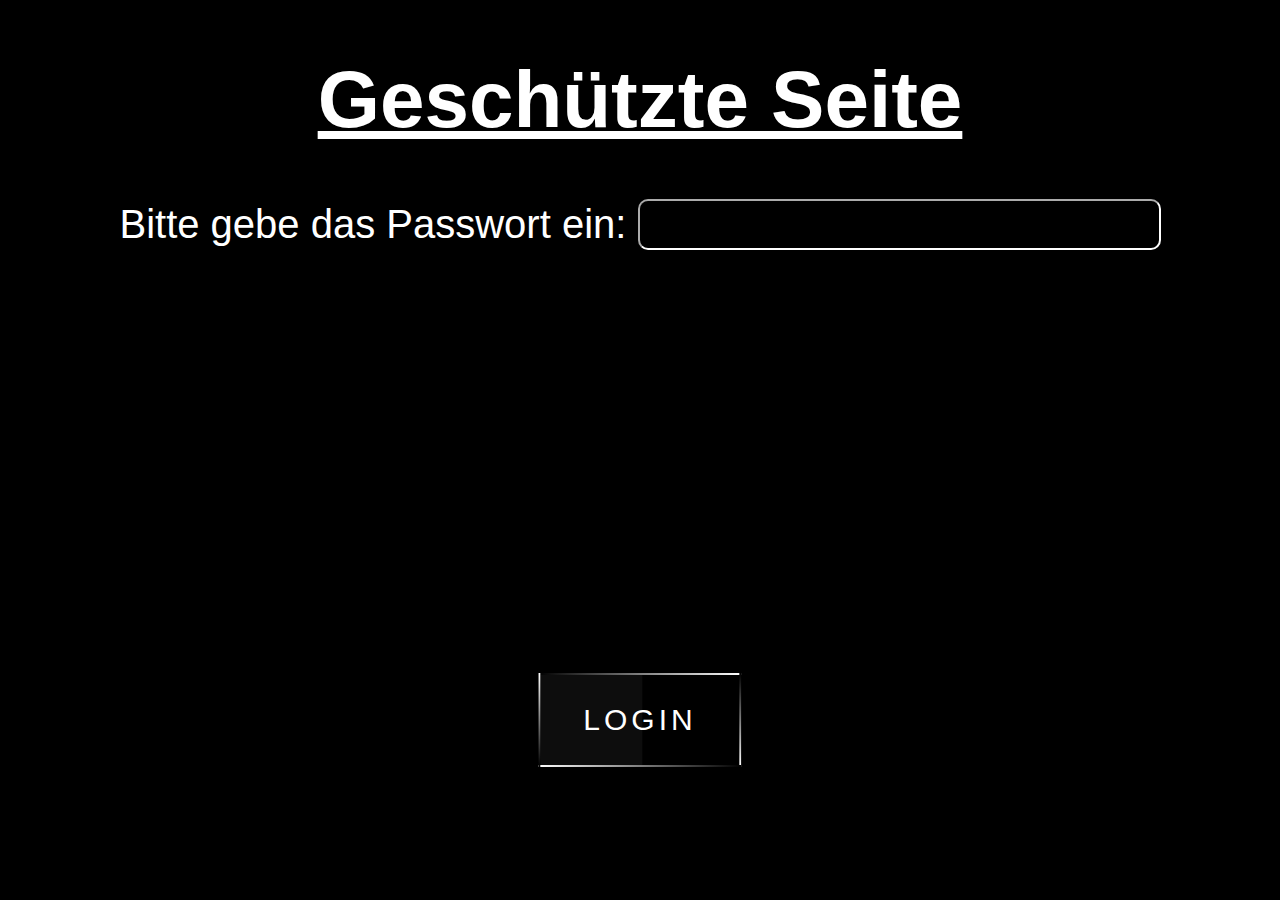
<file: login2.html>
<!DOCTYPE html>

<html>

<head>
    <title>IT'S ME - Login</title>
    <meta charset="UTF-8">
    <meta name="keywords" content="me, profil, person, disigning, coding">
    <meta name="description" content="Alles rund um meine Person und was ich mache.">
    <link rel="stylesheet" href="login2.css">
    <link rel="shortcut icon" type="image/x-icon" href="Cdesigns Wappen.png">

    <script>
        function checkPassword(){
            var password = document.getElementById("passwordBox");
            var passwordText = password.value;
            if(passwordText == "CDesigns06"){
                return true;
            }
            alert("Zugriff verweigert, falsches Passwort!");
            return false;
        }
    </script>
</head>

<body>

    
            
    <h1>Geschützte Seite</h1>
    <p>Bitte gebe das Passwort ein: <input id="passwordBox" type="password"></p>

    <a href="me2.html" onclick="return checkPassword();">
        <span></span>
        <span></span>
        <span></span>
        <span></span>
        Login
    </a>
    
</body>

</html>
</file>
<file: style2.css>
@import url('https://fonts.googleapis.com/css?family=Poppins:200,300,400,500,600,700,800,900&display=swap');
*{
    margin: 0;
    padding: 0;
    font-family: 'Poppins', sans-serif;
    scroll-behavior: smooth;
}

section{
    padding: 100px;
}

.banner{
    position: relative;
    min-height: 100vh;
    background: url(banner2.jpg);
    background-size: cover;
    background-position: right;
    display: flex;
    justify-content: space-between;
    align-items: center;

}

.banner h2{
    font-size: 3em;
    color: #fff;
    font-weight: 500;
    line-height: 1.5em;
}

.banner h2 span{
    font-size: 1.5em;
    font-weight: 700;
}

.banner h3{
    font-size: 1.5em;
    color: #fff;
    font-weight: 500;
}

.btn{
    position: relative;
    background: #2196f3;
    display: inline-block;
    color: #fff;
    margin-top: 20px;
    padding: 10px 30px;
    font-size: 18px;
    text-transform: uppercase;
    text-decoration: none;
    letter-spacing: 2px;
    font-weight: 500;
    transition: 0.3s;
}

header{
    position: fixed;
    top: 0;
    left: 0;
    width: 90%;
    padding: 40px 100px;
    z-index: 1000;
    display: flex;
    justify-content: space-between;
    align-items: center;
    transition: 0.7s;
}

header.sticky{
    background: #fff;
    padding: 20px 100px;
    box-shadow: 0 5px 20px rgba(0, 0, 0, 0.1);
}

header .logo{
    color: #fff;
    font-size: 24px;
    text-transform: uppercase;
    text-decoration: none;
    font-weight: 700;
    letter-spacing: 2px;
}

header.sticky .logo{
    color: #111;
}

header ul{
    position: relative;
    display: flex;
}

header ul li{
    position: relative;
    list-style: none;
}

header ul li a{
    position: relative;
    display: inline-block;
    margin: 0 15px;
    color: #fff;
    text-decoration: none;
}

header.sticky ul li a{
    color: #111;
}

.heading {
    width: 100%;
    text-align: center;
    margin-bottom: 30px;
    color: #111;
}

.heading h2{
    font-weight: 600;
    font-size: 30px;
}

.content{
    display: flex;
    justify-content: space-between;
}

.contentBx{
    padding-right: 30px;
}

.contentBx h3{
    font-size: 24px;
    margin-bottom: 10px;
}

.w50{
    min-width: 50%;
}

img{
    max-width: 100%;
}

.services{
    background-color: #111;
}

.heading.white{
    color: #fff;
}

.services .content{
    display: flex;
    justify-content: center;
    flex-wrap: wrap;
    flex-direction: row;
}

.services .content .servicesBx{
    padding: 40px 20px;
    background: #222;
    color: #fff;
    max-width: 340px;
    margin: 20px;
    text-align: center;
    transition: 0.5s;
}

.services .content .servicesBx:hover{
    background: #2196f3;
}

.services .content .servicesBx img{
    max-width: 80px;
    filter: invert(1);
}

.services .content .servicesBx h2{
    font-size: 20px;
    font-weight: 600;
}

.work .content{
    display: flex;
    justify-content: space-between;
    flex-wrap: wrap;
}

.work .content .workBx{
    width: 43%;
    padding: 43px;
}

.work .content .workBx img{
    max-width: 100%;
}

video{
    height: 410px;
    max-width: 100%;
}

.testimonial{
    background: #f7f7f7;
}

.testimonial .content{
    display: flex;
    justify-content: space-between;
    flex-wrap: wrap;
}

.testimonial .content .testimonialBx{
    max-width: calc(43% - 40px);
    padding: 60px 40px;
    margin: 20px;
    background: #2196f3;
}

.testimonial .content .testimonialBx p{
    color: #fff;
    font-style: italic;
    font-size: 16px;
    font-weight: 300;
}

.testimonial .content .testimonialBx h3{
    margin-top: 40px;
    text-align: end;
    color: #fff;
    font-weight: 600;
    font-size: 20px;
    line-height: 1em;
}

.testimonial .content .testimonialBx h3 span{
    font-size: 18px;
    font-weight: 400;
}

.contact{
    background: #111;
}

.formBx{
    min-width: 60%;
}

.formBx form{
    display: flex;
    flex-direction: column;
}

.formBx form h3, .contactInfo h3{
    color: #fff;
    font-size: 20px;
    font-weight: 500;
    margin-bottom: 10px;
}

.formBx form input, .formBx form textarea{
    margin-bottom: 20px;
    padding: 15px;
    font-size: 16px;
    border: none;
    outline: none;
    background: #222;
    color: #fff;
    resize: none;
}

.formBx form textarea{
    min-height: 200px;
}

.formBx form input::placeholder, .formBx form textarea::placeholder{
    color: #999;
}

.formBx form input[type="submit"]{
    max-width: 100px;
    background: #2196f3;
    cursor: pointer;
    text-transform: uppercase;
    letter-spacing: 2px;
}

.contactInfo{
    min-width: 40%;
}

.contactInfoBx{
    position: relative;
}

.contactInfoBx .box{
    position: relative;
    padding: 20px 0;
    display: flex;
}

.contactInfoBx .box .icon{
    min-width: 40px;
    padding-top: 4px;
    color: #fff;
    display: flex;
    justify-content: center;
    align-items: flex-start;
    font-size: 24px;
}

.contactInfoBx .box .text{
    display: flex;
    margin-left: 20px;
    font-size: 16px;
    color: #fff;
    flex-direction: column;
    font-weight: 300;
}

.contactInfoBx .box .text h3{
    font-weight: 500;
    color: #2196f3;
    margin-bottom: 0;
}

.copyright{
    background: #000;
    color: #fff;
    text-align: center;
    padding: 10px;
}

#cr{
    color: #fff;
    transition: 0.2s;
    padding-left: 20px;
    text-decoration: underline;
}

#cr:hover{
    color: #2196f3;
    text-decoration: none;
}

@media (max-width: 991px){
    header, header.sticky{
        padding: 20px 50px;
        z-index: 1000;
    }
    .menu{
        position: fixed;
        top: 75px;
        left: -150%;
        display: block;
        padding: 100px 50px;
        text-align: center;
        width: 100%;
        height: 100vh;
        background: #fff;
        transition: 0.5s;
        z-index: 999;
        border-top: 1px solid rgba(0, 0, 0, 0.2);
    }

    .menu.active{
        left: 0;
    }

    header ul li a{
        color: #111;
        font-size: 24px;
        margin: 10px;
    }

    .toggle{
        width: 40px;
        height: 40px;
        background: url(menu.png);
        background-position: center;
        background-repeat: no-repeat;
        background-size: 30px;
        cursor: pointer;
    }

    .toggle.active{
        background: url(close.png);
        background-position: center;
        background-repeat: no-repeat;
        background-size: 25px;
        cursor: pointer;
    }

    header.sticky .toggle{
        filter: invert(1);
    }

    section{
        padding: 100px 50px;
    }

    .banner{
        padding: 150px 50px 100px;
    }

    .banner h2{
        font-size: 1.5em;
    }

    .banner h3{
        font-size: 1em;
    }

    .btn{
        margin-top: 10px;
        padding: 10px 20px;
        font-size: 16px;
    }

    .heading h2{
        font-weight: 600;
        font-size: 24px;
    }

    .contentBx h3{
        font-size: 20px;
    }

    .content{
        flex-direction: column;
    }

    .w50{
        margin-bottom: 20px;
    }

    .services .content .servicesBx{
        margin: 10px;
    }

    .work .content .workBx{
        width: 100%;
        padding: 10px;
    }

    .testimonial .content .testimonialBx{
        max-width: 100%;/*calc(100% -20px);*/
        padding: 40px 20px;
        margin: 10px;
        background: #2196f3;
    }

    .testimonial .content .testimonialBx h3{
        margin-top: 20px;
    }

    .contactInfo{
        margin: 20px 0;
    }

}

@media (max-width: 600px){
    header, header.sticky{
        padding: 20px 25px;
    }

    .banner{
        padding: 150px 20px 100px;
    }

    section{
        padding: 100px 20px;
    }
}
</file>
<file: datenschutz2.css>
@import url('https://fonts.googleapis.com/css?family=Poppins:200,300,400,500,600,700,800,900&display=swap');
*{
    margin: 0;
    padding: 0;
    font-family: 'Poppins', sans-serif;
    scroll-behavior: smooth;
}

body{
    align-items: center;
    text-align: center;
    background: linear-gradient(#222, #444);
}

#link{
    text-decoration: underline;
}

h1{
    color: #fff;
    font-size: 40px;
}

a{
    color: #2196f3;
    font-size: 20px;
    text-decoration: none;
    transition: 0.2s;
}

a:hover{
    color: #fff;
    background-color: #2196f3;
}

p, h2{
    color: #fff;
    text-align: left;
}

p{
    font-size: 20px;
}

h2{
    font-size: 25px;
}

h1, h2, a, p{
    padding-left: 15px;
    padding-right: 15px;
    padding-bottom: 15px;
}
</file>
<file: impressum2.css>
@import url('https://fonts.googleapis.com/css?family=Poppins:200,300,400,500,600,700,800,900&display=swap');
*{
    margin: 0;
    padding: 0;
    font-family: 'Poppins', sans-serif;
    scroll-behavior: smooth;
}

body{
    align-items: center;
    text-align: center;
    background: linear-gradient(#222, #444);
}

#link{
    text-decoration: underline;
}

h1{
    color: #fff;
    font-size: 40px;
}

a{
    color: #2196f3;
    font-size: 20px;
    text-decoration: none;
    transition: 0.2s;
}

a:hover{
    color: #fff;
    background-color: #2196f3;
}

p, h2{
    color: #fff;
    text-align: left;
}

p{
    font-size: 20px;
}

h2{
    font-size: 25px;
}

h1, h2, a, p{
    padding-left: 15px;
    padding-right: 15px;
    padding-bottom: 15px;
}
</file>
<file: login2.css>
body{
    background-color: #000;
    padding: 0;
    margin: 0;
    font-family: sans-serif;
}


h1{
    font-family: Arial, Helvetica, sans-serif;
    text-align: center;
    color: #fff;
    font-size: 80px;
    text-decoration: underline;
}

p, input{
    font-family: Arial, Helvetica, sans-serif;
    text-align: center;
    color: #fff;
    font-size: 40px;
}

input{
    border-radius: 10px;
    background-color: #000;
    border-color: #fff;
    color: #fff;
    transition: 1s;
}

input:hover{
    background-color: #111;
}

a{
    color: #fff;
    position: absolute;
    top: 80%;
    left: 50%;
    transform: translate(-50%,-50%);
    text-decoration: none;
    padding: 30px 45px;
    font-size: 30px;
    letter-spacing: 4px;
    text-transform: uppercase;
    box-shadow: 0 20px 50px rgba(0,0,0, .5);
    overflow: hidden;
}
a:before{
    content: '';
    position: absolute;
    top: 2px;
    left: 2px;
    bottom: 2px;
    right: 2px;
    width: 50%;
    background-color: rgba(255, 255, 255,0.05);
}

a span:nth-child(1){
    position: absolute;
    top: 0;
    left: 0;
    width: 100%;
    height: 2px;
    background: linear-gradient(to right, #000, #fff);
    animation: animate1 2s linear infinite;
}

@keyframes animate1{
    0%{
        transform: translateX(-100%);
    }
    100%{
        transform: translateX(100%);
    }
}

a span:nth-child(2){
    position: absolute;
    top: 0;
    right: 0;
    width: 2px;
    height: 100%;
    background: linear-gradient(to bottom, #000, #fff);
    animation: animate2 2s linear infinite;
    animation-delay: 1s;
}

@keyframes animate2{
    0%{
        transform: translateY(-100%);
    }
    100%{
        transform: translateY(100%);
    }
}

a span:nth-child(3){
    position: absolute;
    bottom: 0;
    left: 0;
    width: 100%;
    height: 2px;
    background: linear-gradient(to left, #000, #fff);
    animation: animate3 2s linear infinite;
}

@keyframes animate3{
    0%{
        transform: translateX(100%);
    }
    100%{
        transform: translateX(-100%);
    }
}

a span:nth-child(4){
    position: absolute;
    top: 0;
    left: 0;
    width: 2px;
    height: 100%;
    background: linear-gradient(to top, #000, #fff);
    animation: animate4 2s linear infinite;
    animation-delay: 1s;
}

@keyframes animate4{
    0%{
        transform: translateY(100%);
    }
    100%{
        transform: translateY(-100%);
    }
}
</file>
